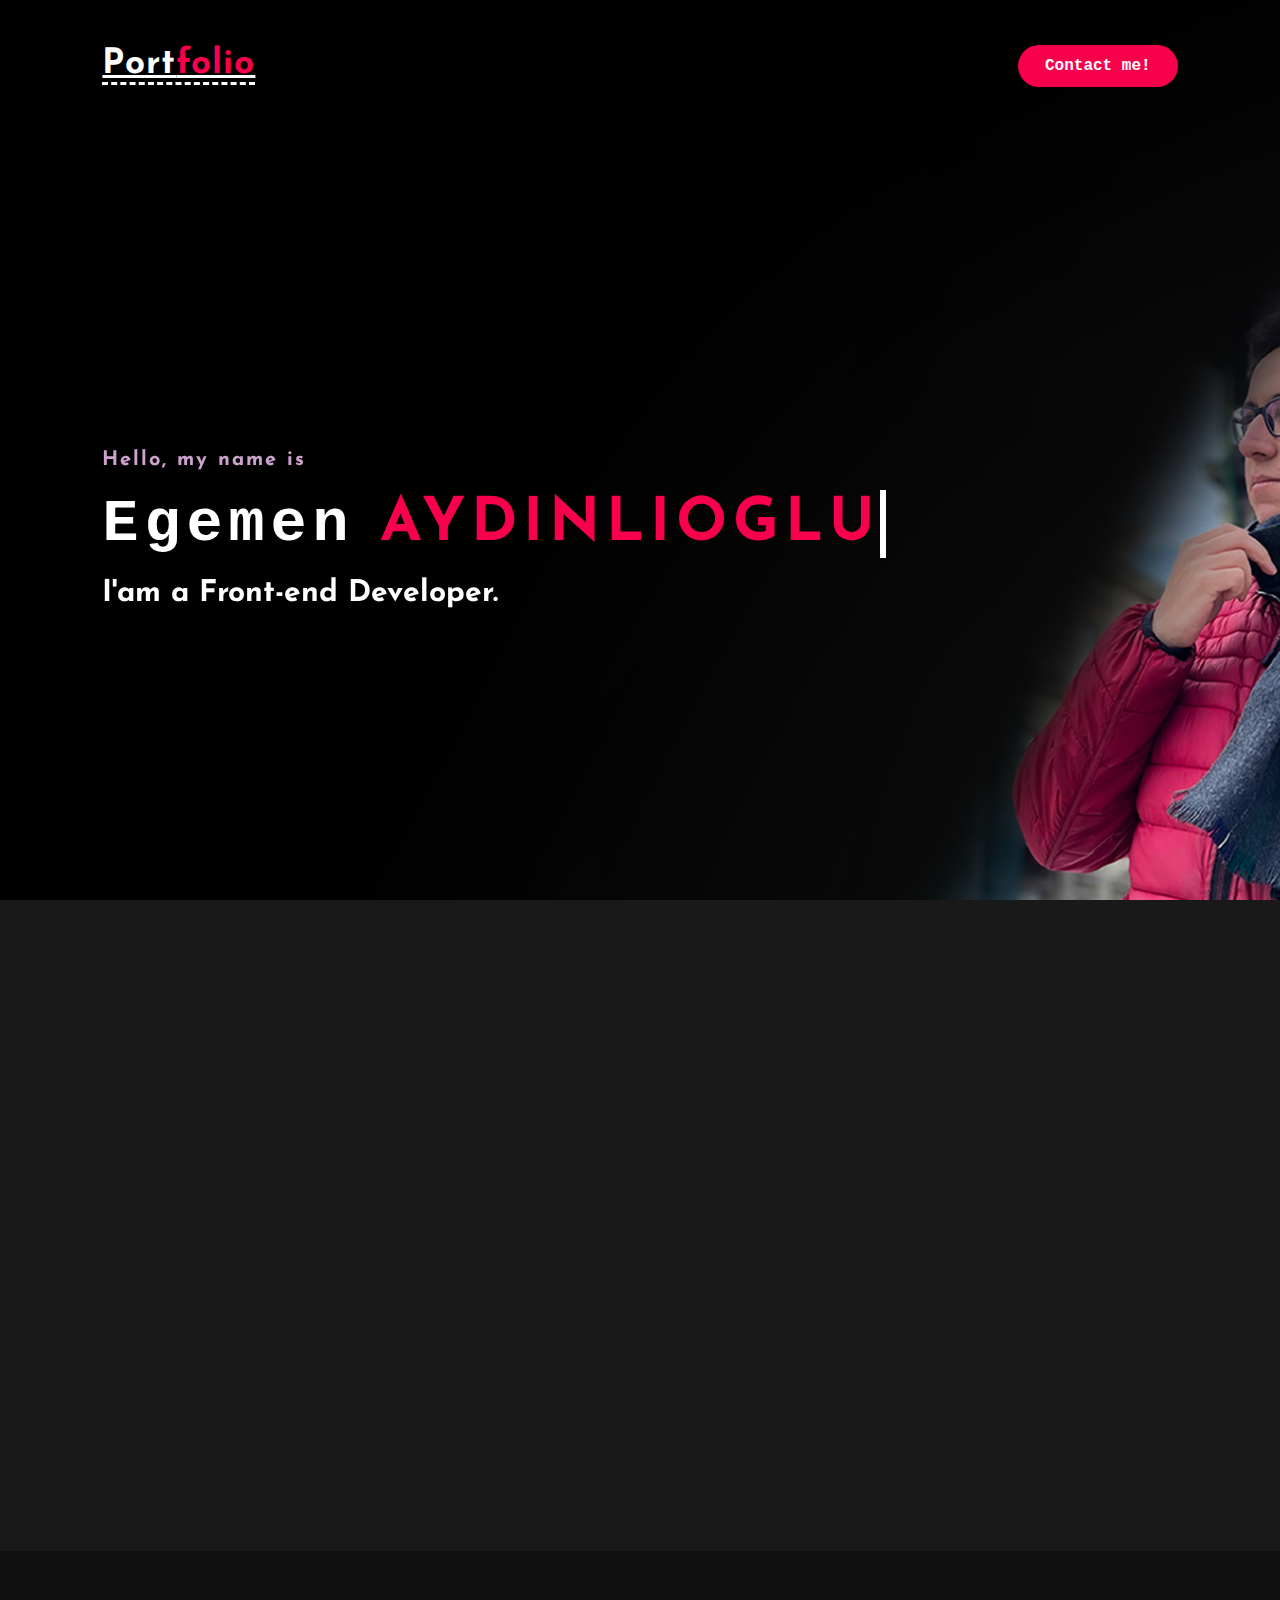
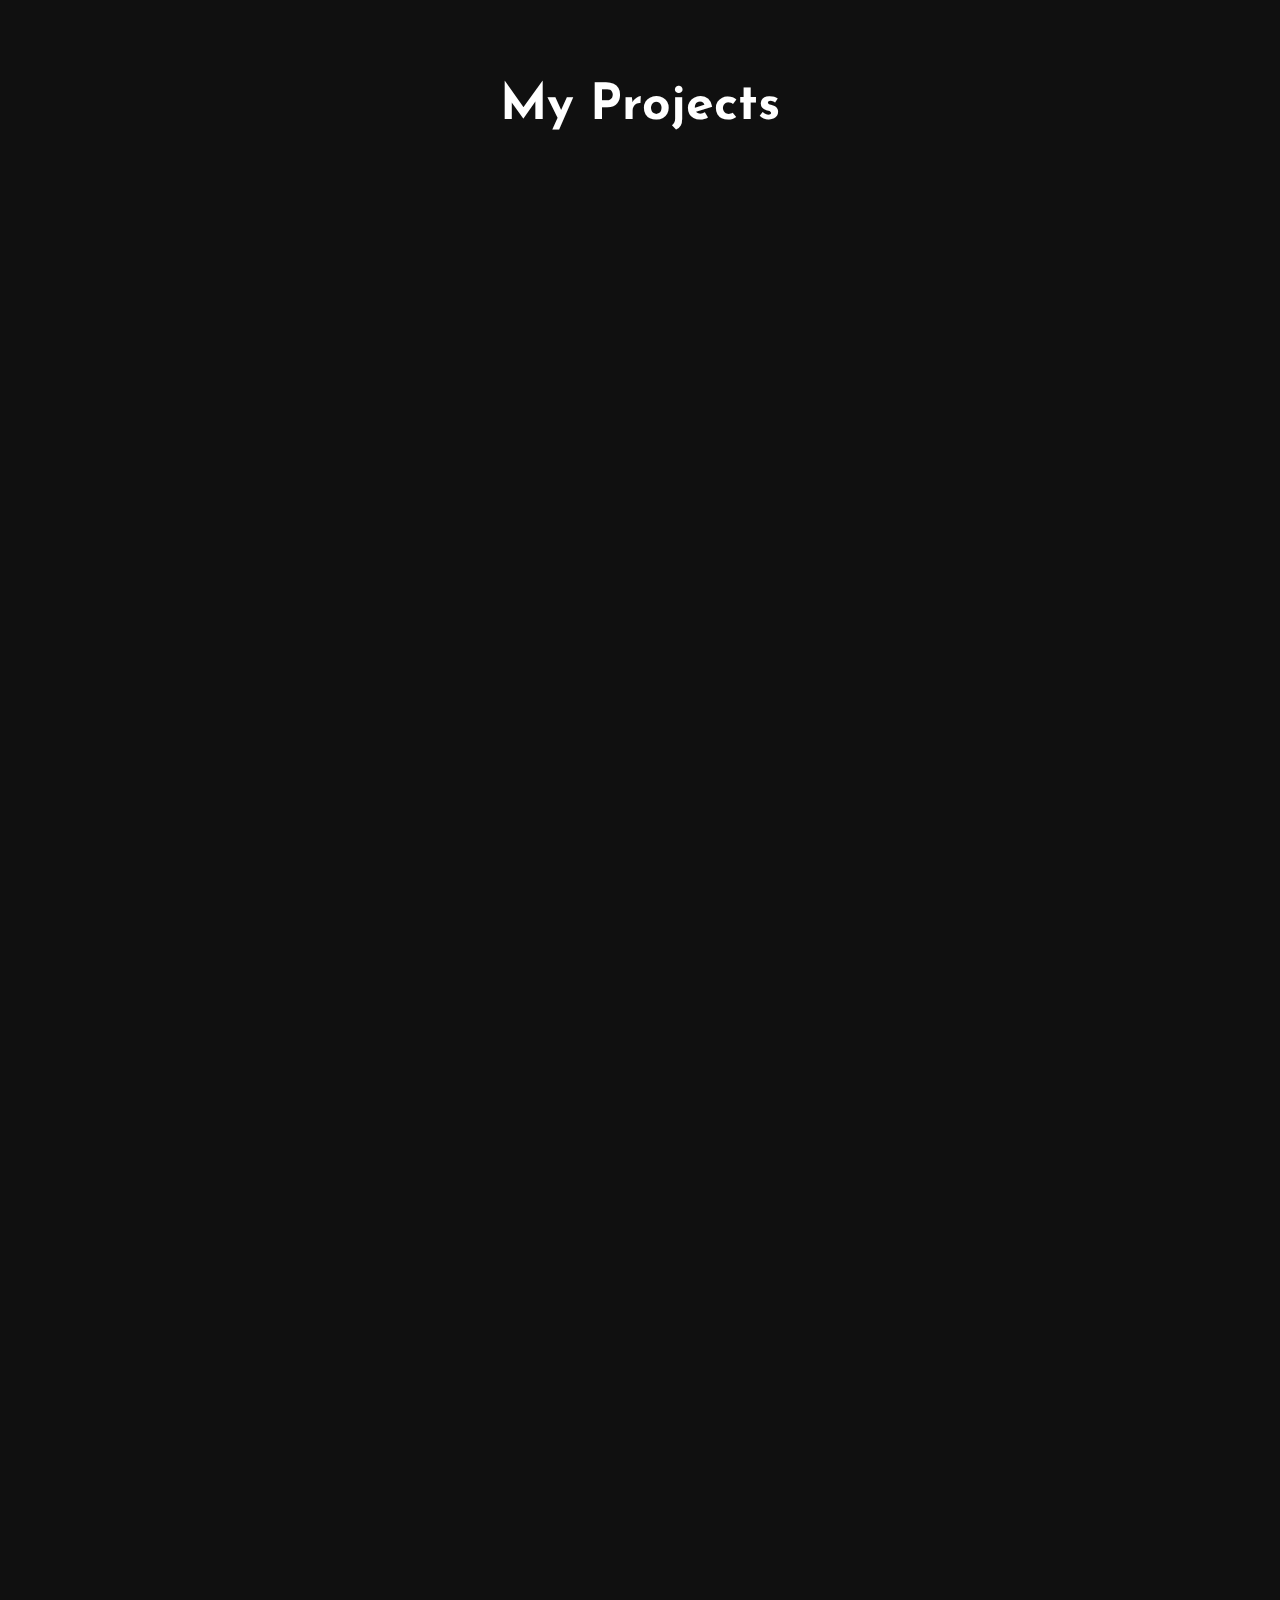
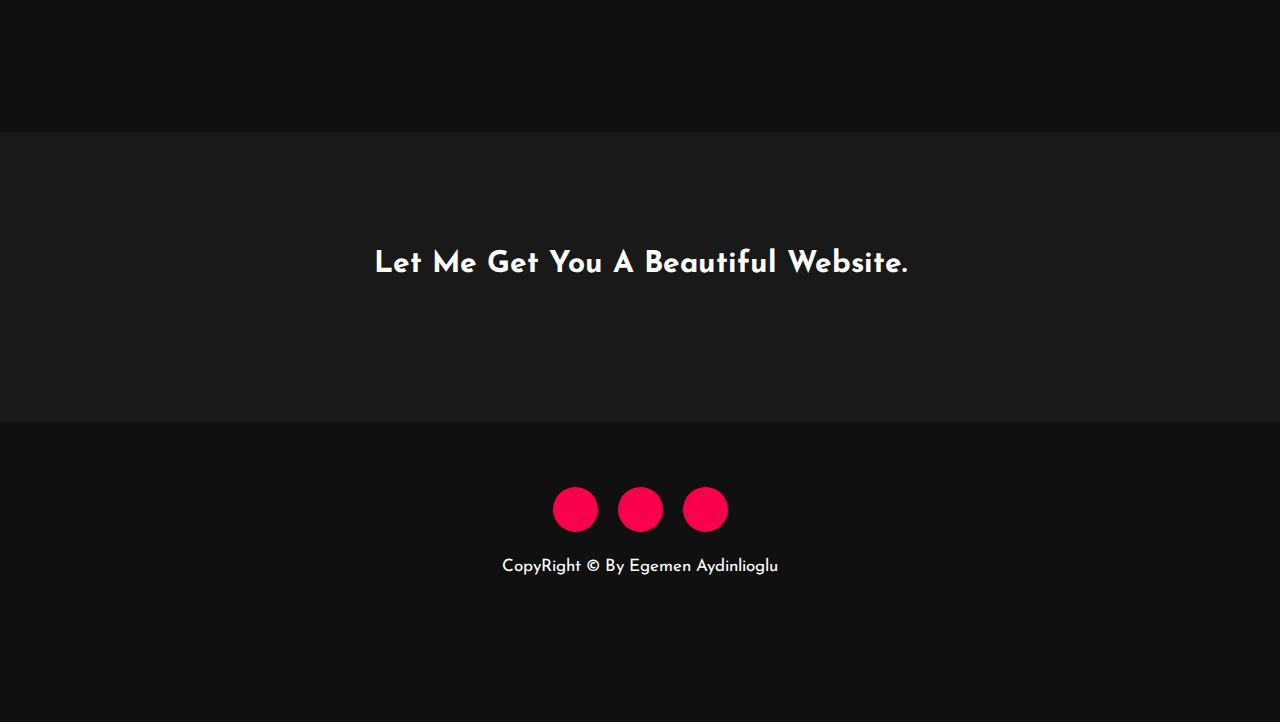
<file: index.html>
<!DOCTYPE html>
<html>

<head>
    <meta name="viewport" content="width=device-width, initial-scale=1">
    <title>Egemen AYDINLIOGLU</title>
    <link rel="stylesheet" type="text/css" href="css/style.css">
    <link rel="stylesheet" type="text/css" href="css/responsive.css">

    <link rel="preconnect" href="https://fonts.gstatic.com">
    <link href="https://fonts.googleapis.com/css2?family=Josefin+Sans:ital,wght@0,100;0,200;0,300;0,400;0,500;0,600;0,700;1,100;1,200;1,300;1,400;1,500;1,600;1,700&display=swap" rel="stylesheet">

    <link rel="stylesheet" href="https://cdnjs.cloudflare.com/ajax/libs/font-awesome/5.15.3/css/all.min.css" integrity="sha512-iBBXm8fW90+nuLcSKlbmrPcLa0OT92xO1BIsZ+ywDWZCvqsWgccV3gFoRBv0z+8dLJgyAHIhR35VZc2oM/gI1w==" crossorigin="anonymous" referrerpolicy="no-referrer">
    <!--  -->
    <script src="https://unpkg.com/aos@2.3.1/dist/aos.js"></script>
    <link href="https://unpkg.com/aos@2.3.1/dist/aos.css" rel="stylesheet">
</head>

<body>
    <!----hero Section ---->

    <div class="hero">
        <nav>
            <h2 class="logo1">Port<span>folio</span></h2>
            <!--  <ul>
                <li><a href="#">Home</a></li>
                <li><a href="#">About</a></li>
                <li><a href="contact.html">Contact</a></li>
            </ul> -->
            <a href="#social" class="btn">Contact me!</a>
        </nav>

        <div class="content typewriter" data-aos="zoom-in">
            <h4>Hello, my name is</h4>
            <h1>Egemen<span> <br class="mobile-wrap"> AYDINLIOGLU</span></h1>
            <h3>I'am a Front-end Developer.</h3>

        </div>
    </div>

    <!----About section start---->
    <section class="about">
        <div class="main ">
            <img data-aos="fade-right" id="foto" src="img/main-img.png">
            <div class="about-text" data-aos="fade-down">
                <h2>About Me</h2>
                <h5>Developer <span>& Designer</span></h5>
                <p> I am student at Istanbul University - Cerrahpasa and majoring in Computer Education and Instructional Technologies. I keep improving myself on multiple subjects. I'm more interested in Front-end & C# coding at the moment, also I had interest
                    in Cyber Security in the past. </p>
                <button type="button">Let's Talk</button>
            </div>
        </div>
    </section>

    <!-- Up Arrow - Swipe -->

    <a href="#" class="to-top">
        <i class="fas fa-chevron-up"></i>
    </a>

    <!-----service section start----------->

    <div class="service">
        <div class="title">
            <h2>My Projects</h2>
        </div>

        <div class="container">

            <div data-aos="flip-left">

                <div class="card card0">
                    <a href="https://www.gurkankecici.com" target="_blank">
                        <div class="border">
                            <h2>GurkanKecici.com</h2>
                        </div>
                    </a>
                </div>

            </div>



            <div data-aos="flip-left">

                <div class="card card1">
                    <a href="https://egemenayd.github.io/zenith/index.html" target="_blank">
                        <div class="border">
                            <h2>Kitchen&Bath</h2>

                        </div>
                </div>
                </a>

            </div>


            <div data-aos="flip-left">

                <div class="card card2">
                    <a href="index.html">
                        <div class="border">
                            <h2>Personal Website</h2>

                        </div>
                </div>
                </a>

            </div>

        </div>


        <!-- 
        <div class="box">
            <div class="card">

                <i class="fas fa-bars"></i>
                <h5>Web Development</h5>
                <div class="pra">
                    <p>Every website should be built with two primary goals: Firstly, it needs to work across all devices. Secondly, it needs to be fast as possible.</p>

                    <p style="text-align: center;">
                        <a class="button" href="#">Read More</a>
                    </p>
                </div>
            </div>

            <div class="card">
                <i class="far fa-user"></i>
                <h5>Web Development</h5>
                <div class="pra">
                    <p>Every website should be built with two primary goals: Firstly, it needs to work across all devices. Secondly, it needs to be fast as possible.</p>

                    <p style="text-align: center;">
                        <a class="button" href="#">Read More</a>
                    </p>
                </div>
            </div>

            <div class="card">
                <i class="far fa-bell"></i>
                <h5>Web Development</h5>
                <div class="pra">
                    <p>Every website should be built with two primary goals: Firstly, it needs to work across all devices. Secondly, it needs to be fast as possible.</p>

                    <p style="text-align: center;">
                        <a class="button" href="#">Read More</a>
                    </p>
                </div>
            </div>
        </div>
    </div> -->

        <!------Contact Me------>
        <div class="contact-me">
            <p>Let Me Get You A Beautiful Website.</p>
            <!--  <a class="button-two" href="https://www.linkedin.com/in/egemenayd" target="_blank">Hire Me</a> -->
        </div>

        <!------footer start--------->
        <footer>

            <div class="social" id="social">
                <a href="https://www.linkedin.com/in/egemenayd" target="_blank"><i class="fab fa-linkedin-in"></i></a>
                <a href="https://instagram.com/eaydinlioglu" target="_blank"><i class="fab fa-instagram"></i></a>
                <a href="https://github.com/egemenayd" target="_blank"><i <i class="fab fa-github"></i> </i></a>
            </div>
            <p> CopyRight &copy By Egemen Aydinlioglu</p>
        </footer>
        <script src="js/script.js"></script>
        <script>
            AOS.init();
        </script>
</body>

</html>
</file>
<file: css/style.css>
* {
    padding: 0;
    margin: 0;
    font-family: 'Josefin Sans', sans-serif;
    box-sizing: border-box;
}

body {
    background-color: #101010;
}

html {
    scroll-behavior: smooth;
    overflow-x: hidden;
}

::selection {
    background-color: #f9004d;
    color: black;
    opacity: 50%;
}

a,
a:visited,
a:focus {
    font-family: 'Source Code Pro', monospace;
    text-decoration: none;
}

.hero {
    height: 100vh;
    width: 100%;
    background-image: url(../img/background2.jpg);
    background-size: cover;
    background-position: center;
}

nav {
    display: flex;
    align-items: center;
    justify-content: space-between;
    padding-top: 45px;
    padding-left: 8%;
    padding-right: 8%;
}

.logo1 {
    color: white;
    font-size: 35px;
    letter-spacing: 1px;
    cursor: pointer;
    text-decoration: underline white;
    border-bottom-style: dashed;
}

span {
    color: #f9004d;
}


/* nav ul li {
    list-style-type: none;
    display: inline-block;
    padding: 10px 25px;
}

nav ul li a {
    color: white;
    text-decoration: none;
    font-weight: bold;
    text-transform: capitalize;
}

nav ul li a:hover {
    color: #f9004d;
    text-decoration: underline 3px;
    text-shadow: 0px 0px 25px white;
} */

.about img {
    border-radius: 30rem;
}

.btn {
    background-color: #f9004d;
    color: white;
    text-decoration: none;
    border: 2px solid transparent;
    font-weight: bold;
    padding: 10px 25px;
    border-radius: 30px;
    transition: transform .4s;
}

.btn:hover {
    transform: scale(1.5);
    box-shadow: 0px 00px 90px 10px #707070;
}

.content {
    position: absolute;
    top: 50%;
    left: 8%;
    right: 8%;
    width: fit-content;
    transform: translateY(-50%);
}

.mobile-wrap {
    display: none;
}


/* back to top */

.to-top {
    z-index: 10000000;
    background: #f9004d;
    position: fixed;
    width: 50px;
    height: 50px;
    border-radius: 50%;
    display: flex;
    align-items: center;
    justify-content: center;
    font-size: 32px;
    text-decoration: none;
    opacity: 0;
    pointer-events: none;
    transition: all .4s;
}

.to-top.active {
    color: white;
    bottom: 32px;
    right: 32px;
    pointer-events: auto;
    opacity: 1;
}


/*  f*/

@import url('https://fonts.googleapis.com/css2?family=Source+Code+Pro:ital@1&display=swap');

/* DEMO-SPECIFIC STYLES */

.typewriter h1 {
    width: fit-content;
    font-family: 'Source Code Pro', monospace;
    overflow: hidden;
    /* Ensures the content is not revealed until the animation */
    border-right: .10em solid white;
    /* The typwriter cursor */
    white-space: nowrap;
    /* Keeps the content on a single line */
    letter-spacing: .10em;
    /* Adjust as needed */
    animation: typing 3s steps(36, end), blink-caret 1s step-end infinite;
}


/* The typing effect */

@keyframes typing {
    from {
        width: 0
    }
    to {
        width: 100%
    }
}


/* The typewriter cursor effect */

@keyframes blink-caret {
    from,
    to {
        border-color: transparent
    }
    50% {
        border-color: white
    }
}

h1 {
    color: white;
    margin: 20px 0px 20px;
    font-size: 75px;
}

h3 {
    color: white;
    font-size: 25px;
    margin-bottom: 50px;
}

h4 {
    color: #fcfc;
    letter-spacing: 2px;
    font-size: 20px;
}

.newslatter {
    width: 100%;
}

.newslatter form {
    width: 33%;
    min-width: 250px;
    position: relative;
}

.newslatter form input:first-child,
form input:nth-child(2) {
    display: inline-block;
    width: 100%;
    padding: 14px 50px 14px 14px;
    border: 4px solid #f9004d;
    outline: none;
    border-radius: 30px;
    margin: 10px 0px 10px 0px;
}

.newslatter form input:last-child {
    position: relative;
    display: inline-block;
    outline: none;
    border: none;
    padding: 10px 30px;
    border-radius: 30px;
    background-color: #f9004d;
    color: white;
    box-shadow: 0px 0px 5px #000, 0px 0px 15px #858585;
    top: 6px;
    right: 6px;
    left: 6px;
}

.about {
    width: 100%;
    padding: 100px 0px;
    background-color: #191919;
}

.about img {
    height: auto;
    width: 430px;
}

.about-text {
    width: 550px;
}

.main {
    width: 1130px;
    max-width: 95%;
    margin: 0 auto;
    display: flex;
    align-items: center;
    justify-content: space-around;
}

.about-text h2 {
    color: white;
    font-size: 75px;
    text-transform: capitalize;
    margin-bottom: 20px;
}

.about-text h5 {
    color: white;
    letter-spacing: 2px;
    font-size: 22px;
    margin-bottom: 25px;
    text-transform: capitalize;
}

.about-text p {
    color: #fcfc;
    letter-spacing: 1px;
    line-height: 28px;
    font-size: 18px;
    margin-bottom: 45px;
}

button {
    background-color: #f9004d;
    color: white;
    text-decoration: none;
    border: 2px solid transparent;
    font-weight: bold;
    padding: 13px 30px;
    border-radius: 30px;
    transition: .4s;
}

button:hover {
    background-color: transparent;
    border: 2px solid #f9004d;
    cursor: pointer;
}

.service {
    background: #101010;
    width: 100%;
    padding: 100px 0px;
}

.title h2 {
    color: white;
    font-size: 75px;
    width: 100%;
    margin: 30px auto;
    text-align: center;
}


/* .box {
    display: flex;
    justify-content: center;
    align-items: center;
    min-height: 400px;
}

.card {
    height: 365px;
    width: 335px;
    padding: 20px 35px;
    background: #191919;
    border-radius: 20px;
    margin: 15px;
    position: relative;
    overflow: hidden;
    text-align: center;
}

.card i {
    font-size: 50px;
    display: block;
    text-align: center;
    margin: 25px 0px;
    color: #f9004d;
}

h5 {
    color: white;
    font-size: 23px;
    margin-bottom: 15px;
}

.pra p {
    color: #fcfc;
    font-size: 16px;
    line-height: 27px;
    margin-bottom: 25px;
}

.card .button {
    background-color: #f9004d;
    color: white;
    text-decoration: none;
    border: 2px solid transparent;
    font-weight: bold;
    padding: 9px 22px;
    border-radius: 30px;
    transition: .4s;
}

.card .button:hover {
    background-color: transparent;
    border: 2px solid #f9004d;
    cursor: pointer;
}
 */

.contact-me {
    width: 100%;
    height: 290px;
    background: #191919;
    display: flex;
    align-items: center;
    flex-direction: column;
    justify-content: center;
}


/* cards  */

.container {
    height: min-content;
    width: 99vw;
    max-height: min-content;
    max-width: 1280px;
    display: block;
    margin: 0 auto;
    justify-content: center;
    align-items: center;
}

.border {
    height: 90%;
    width: 90%;
    background: transparent;
    border-radius: 10px;
    transition: border 1s;
    position: relative;
    justify-content: center;
    margin: auto 0;
    top: 50%;
    left: 50%;
    transform: translate(-50%, -50%);
}

.border:hover {
    border: 1px solid #fff;
}

.card {
    height: 450px;
    width: 950px;
    background: #808080;
    border-radius: 10px;
    transition: background 0.8s;
    overflow: hidden;
    background: #000;
    box-shadow: 0 70px 63px -60px rgb(255, 255, 255);
    display: block;
    justify-content: center;
    align-items: center;
    position: relative;
    margin: 0 auto;
    margin-top: 40px;
    margin-bottom: 70px;
}

.card0 {
    background: url("../img/GK-SS.jpg") center center no-repeat;
    background-size: 100%;
}

.card0:hover {
    background: url("../img/GK-SS.jpg") left center no-repeat;
    background-size: 150%;
}

.card0:hover h2 {
    opacity: 1;
    text-shadow: -2px 2px 5px #1b3045;
}

.card1 {
    background: url("../img/zenith-ss.jpg") center center no-repeat;
    background-size: 100%;
}

.card1:hover {
    background: url("../img/zenith-ss.jpg") center bottom no-repeat;
    background-size: 150%;
}

.card1:hover h2 {
    opacity: 1;
    text-shadow: -2px 2px 4px #ff822c;
}

.card2 {
    background: url("../img/pw-ss.jpg") center center no-repeat;
    background-size: 100%;
}

.card2:hover {
    background: url("../img/pw-ss.jpg") left center no-repeat;
    background-size: 150%;
}

.card2:hover h2 {
    opacity: 1;
    text-shadow: -2px 2px 7px #f9004d;
}

.card h2 {
    font-family: 'Helvetica Neue', Helvetica, Arial, sans-serif;
    color: #fff;
    margin: 20px;
    opacity: 0;
    transition: opacity 1s;
}


/*  contact */

.contact-me p {
    color: white;
    font-size: 30px;
    font-weight: bold;
    margin-bottom: 25px;
}

.contact-me .button-two {
    background-color: #f9004d;
    color: white;
    text-decoration: none;
    border: 2px solid transparent;
    font-weight: bold;
    padding: 13px 30px;
    border-radius: 30px;
    transition: .4s;
}

.contact-me .button-two:hover {
    background-color: transparent;
    border: 2px solid #f9004d;
    cursor: pointer;
}

footer {
    position: relative;
    width: 100%;
    height: 200px;
    background: #101010;
    display: flex;
    flex-direction: column;
    align-items: center;
    justify-content: center;
}

footer p:nth-child(2) {
    color: white;
    font-size: 17px;
    width: 100%;
    text-align: center;
    line-height: 26px;
}

.social {
    display: flex;
}

.social a {
    width: 45px;
    height: 45px;
    display: flex;
    align-items: center;
    justify-content: center;
    background: #f9004d;
    border-radius: 50%;
    margin: 22px 10px;
    color: white;
    text-decoration: none;
    font-size: 20px;
}

.social a:hover {
    transform: scale(1.3);
    transition: .3s;
}

.social a:nth-child(1):hover {
    background: #0077b7;
}

.social a:nth-child(2):hover {
    background: radial-gradient(circle at 30% 107%, #fdf497 0%, #fdf497 5%, #fd5949 45%, #d6249f 60%, #285AEB 90%);
}

.social a:nth-child(3):hover {
    background: #222222;
}


/* 
     */
</file>
<file: css/responsive.css>
@media (max-width:1280px) {
        h1 {
            font-size: 60px;
        }
        h3 {
            font-size: 30px;
        }
        .title h2 {
            font-size: 50px;
        }
        .about-text {
            margin: 40px;
        }
    }
    
    @media (max-width:1071px) {
        /* .container {
        width: 850px;
    }
    .border {
        width: 850px;
    } */
        .card {
            width: 712px;
            height: 337px;
        }
        .hero {
            background-position: 120vw;
        }
    }
    
    @media screen and (max-width: 880px) {
        /* nav :nth-child(2) {
            display: none;
        } */
        h1 {
            font-size: 60px;
        }
        .mobile-wrap {
            display: inline;
        }
        h4 {
            font-size: 20px;
        }
        .about-text {
            margin: 0 auto;
        }
        .main {
            display: block;
            text-align: center;
        }
        .main img {
            width: 330px;
            margin: 10PX;
        }
        .about-text h2 {
            font-size: 50px;
        }
        .about-text h5,
        .about-text p {
            font-size: 18px;
        }
        .hero {
            background-position: 130vw;
        }
        .card {
            width: 570px;
            height: 270px;
        }
        .card a {
            width: 300px;
        }
    }
    
    @media (max-width:600px) {
        h1 {
            font-size: 50px;
        }
        .hero span {
            font-size: 40px;
        }
        .mobile-wrap {
            display: inline;
        }
        h4 {
            font-size: 20px;
        }
        h3 {
            font-size: 20px;
        }
        .main img {
            width: 250px;
            margin: 10PX;
        }
        .about-text h2 {
            font-size: 50px;
        }
        .about-text {
            width: 80vw;
        }
        .about-text h5,
        .about-text p {
            font-size: 18px;
        }
        .hero {
            background-position: 160vw;
        }
        .card {
            width: 400px;
            height: 190px;
        }
        .contact-me {
            text-align: center;
            padding: 20px;
        }
    }
</file>
